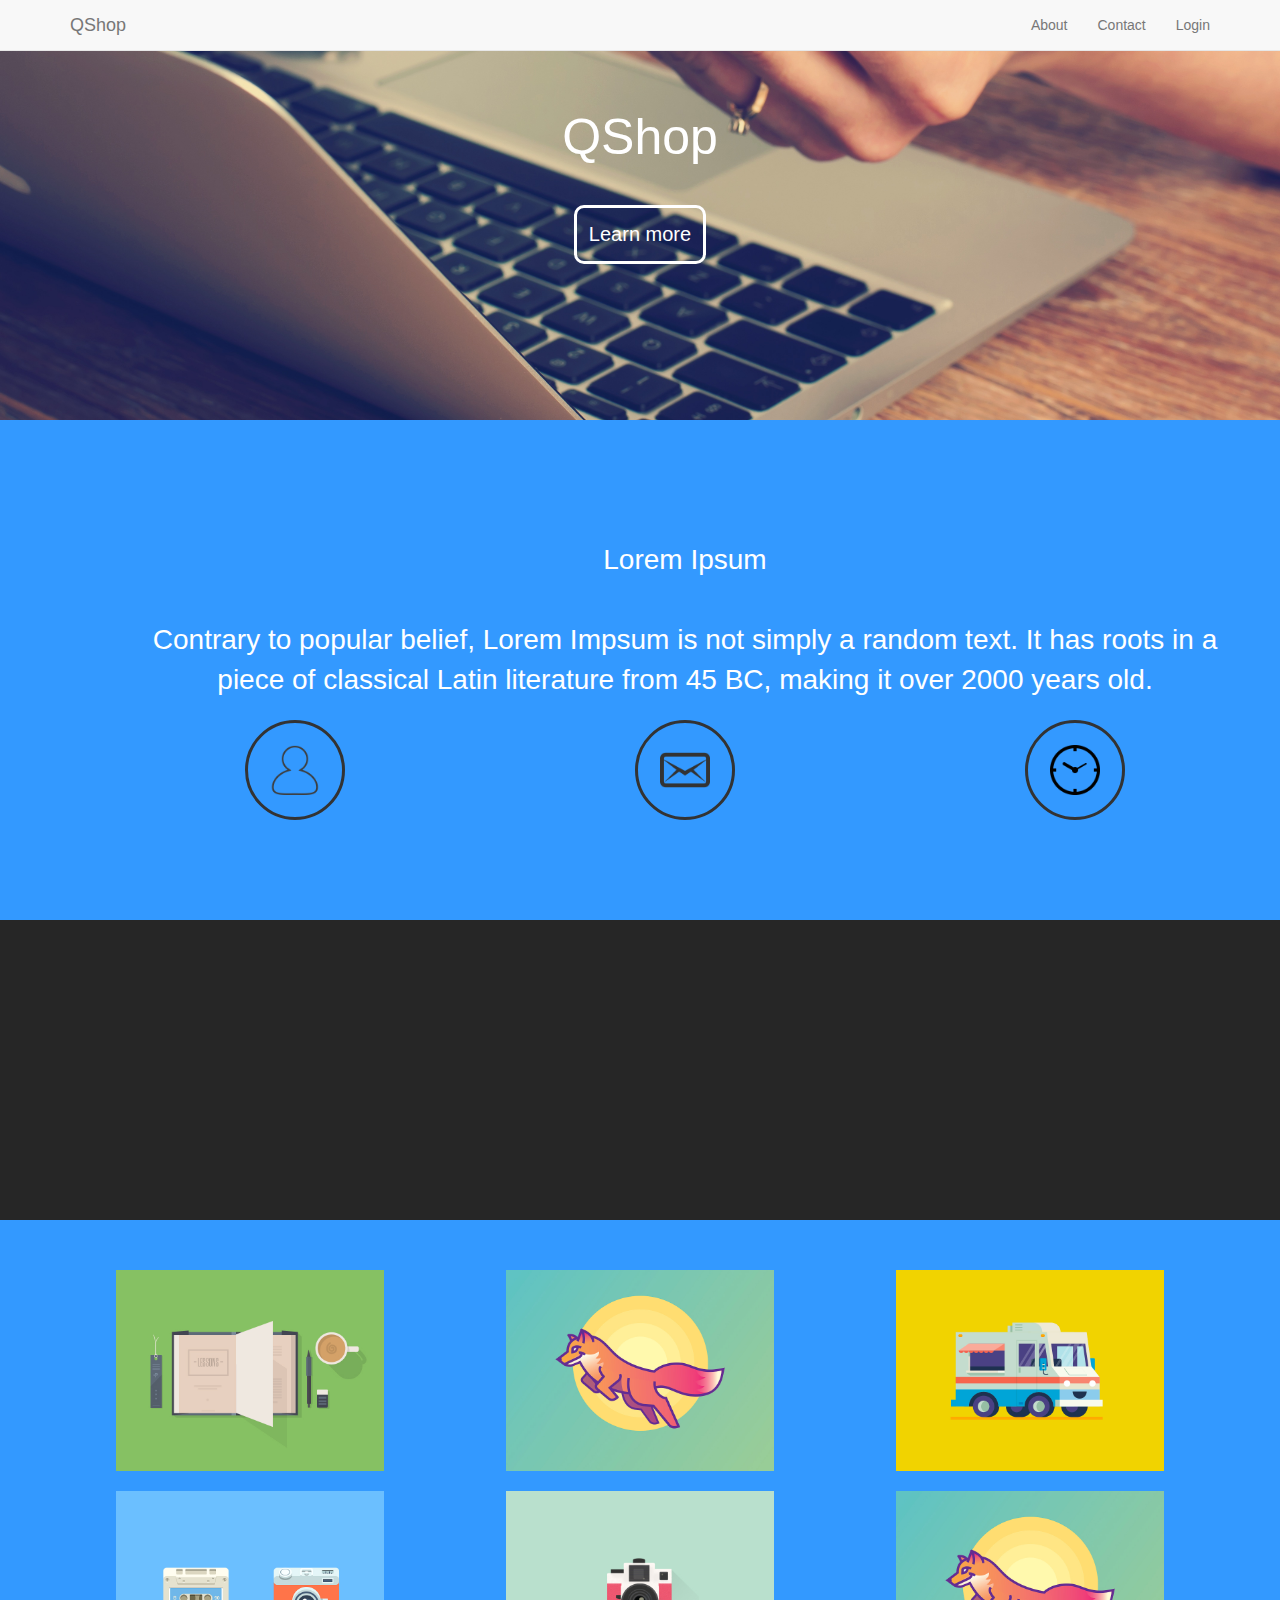
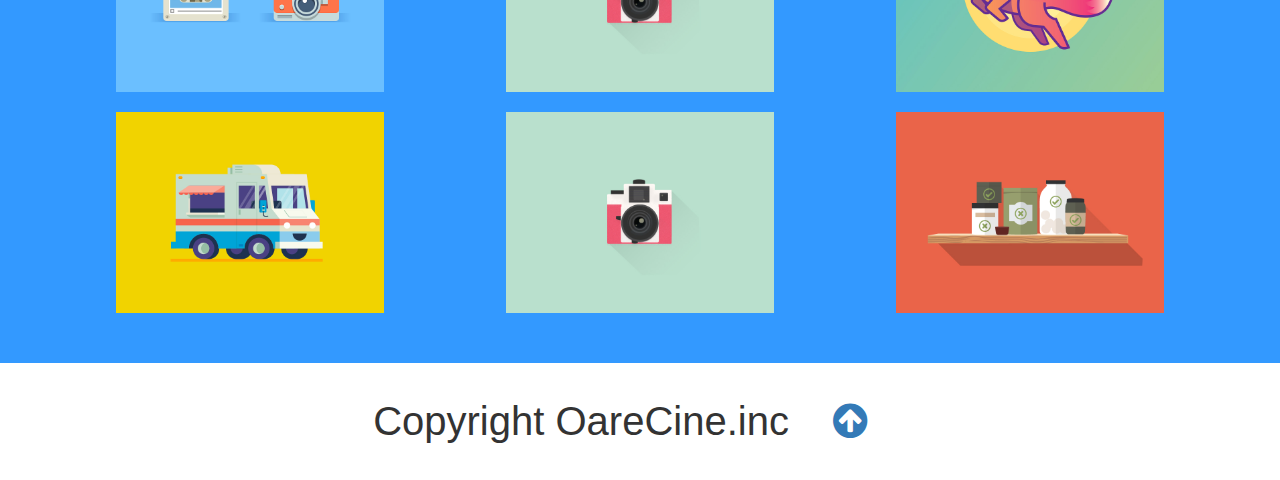
<file: app/index.html>
<!DOCTYPE html>
<html>
<head>
    <title>Hi Summer Internship</title>
    <link rel="stylesheet" type="text/css" href="assets/css/normalize.css">
    <link rel="stylesheet" type="text/css" href="assets/css/font-awesome.css">
    <link rel="stylesheet" type="text/css" href="app.css">
    <script src="assets/js/jquery-2.2.4.min.js"></script>
    <link rel="stylesheet" type="text/css" href="assets/bootstrap/css/bootstrap.min.css">
    <script src="assets/bootstrap/js/bootstrap.min.js"></script>
</head>
<body>
    <header id="header">
        <nav class="navbar navbar-default navbar-fixed-top">
            <div class="container">
                <div class="navbar-header">
                    <button type="button" data-target="#myNavbar"
                            data-toggle="collapse"
                            class="btn btn-default btn-lg navbar-toggle">
                        <span class="glyphicon glyphicon-menu-hamburger" aria-hidden="true"></span>
                    </button>
                    <a href="index.html" class="navbar-brand">QShop</a>
                </div>
                <div id="myNavbar" class="collapse navbar-collapse">
                    <ul class="nav navbar-nav navbar-right">
                        <li><a href="about/about.html">About</a></li>
                        <li><a href="contact/contact.html">Contact</a></li>
                        <li><a href="login/login.html">Login</a></li>
                    </ul>
                </div>
            </div>
        </nav>
    </header>
    <section id="top">
        <h1 class="center">QShop</h1>
        <button class="center" id="learn-more-btn">Learn more</button>
    </section>
    <section id="second-section">
        <div class="container">
            <div class="row">
                <p>Lorem Ipsum</p>
                <p>Contrary to popular belief, Lorem Impsum is not simply
                a random text. It has roots in a piece of classical Latin
                literature from 45 BC, making it over 2000 years old.</p>
                <div class="col-sm-12 col-md-4 col">
                    <div class="image-wrapper">
                        <img id="img-user" src="assets/images/user-icon.png">
                    </div>
                </div>
                <div class="col-sm-12 col-md-4 col">
                    <div class="image-wrapper">
                        <img id="img-message" src="assets/images/message-icon.jpg">
                    </div>
                </div>
                <div class="col-sm-12 col-md-4 col">
                    <div class="image-wrapper">
                        <img id="img-clock" src="assets/images/clock-icon.jpg">
                    </div>
                </div>
            </div>
        </div>
    </section>
<section id="third-section">
    
</section>
<section id="fourth-section">
    <div class="container">
        <div class="row">
            <div class="col-md-4 col-xs-12">
                <div class="grid-image-wrapper">
                <a href="#"><img src="assets/images/p4.jpg"></a>
                </div>
            </div>
            <div class="col-md-4 col-xs-12">
                <div class="grid-image-wrapper">
                <img src="assets/images/p3.jpg">
                </div>
            </div>
            <div class="col-md-4 col-xs-12">
                <div class="grid-image-wrapper">
                <img src="assets/images/p2.jpg">
                </div>
            </div>
            <div class="col-md-4 col-xs-12">
                <div class="grid-image-wrapper">
                <img src="assets/images/p1.jpg">
                </div>
            </div>
            <div class="col-md-4 col-xs-12">
                <div class="grid-image-wrapper">
                <img src="assets/images/p5.jpg">
                </div>
            </div>
            <div class="col-md-4 col-xs-12">
                <div class="grid-image-wrapper">
                <img src="assets/images/p3.jpg">
                </div>
            </div>
            <div class="col-md-4 col-xs-12">
                <div class="grid-image-wrapper">
                <img src="assets/images/p2.jpg">
                </div>
            </div>
            <div class="col-md-4 col-xs-12">
                <div class="grid-image-wrapper">
                <img src="assets/images/p5.jpg">
                </div>
            </div>
            <div class="col-md-4 col-xs-12">
                <div class="grid-image-wrapper">
                <img src="assets/images/p6.jpg">
                </div>
            </div>
        </div>
    </div>
</section>
<footer>
    <p class="footer-content">Copyright OareCine.inc</p>
    <a href="#top">
        <i class="footer-content fa fa-arrow-circle-up" id="up" aria-hidden="true" ></i>
    </a>
</footer>
</body>
</html>
</file>
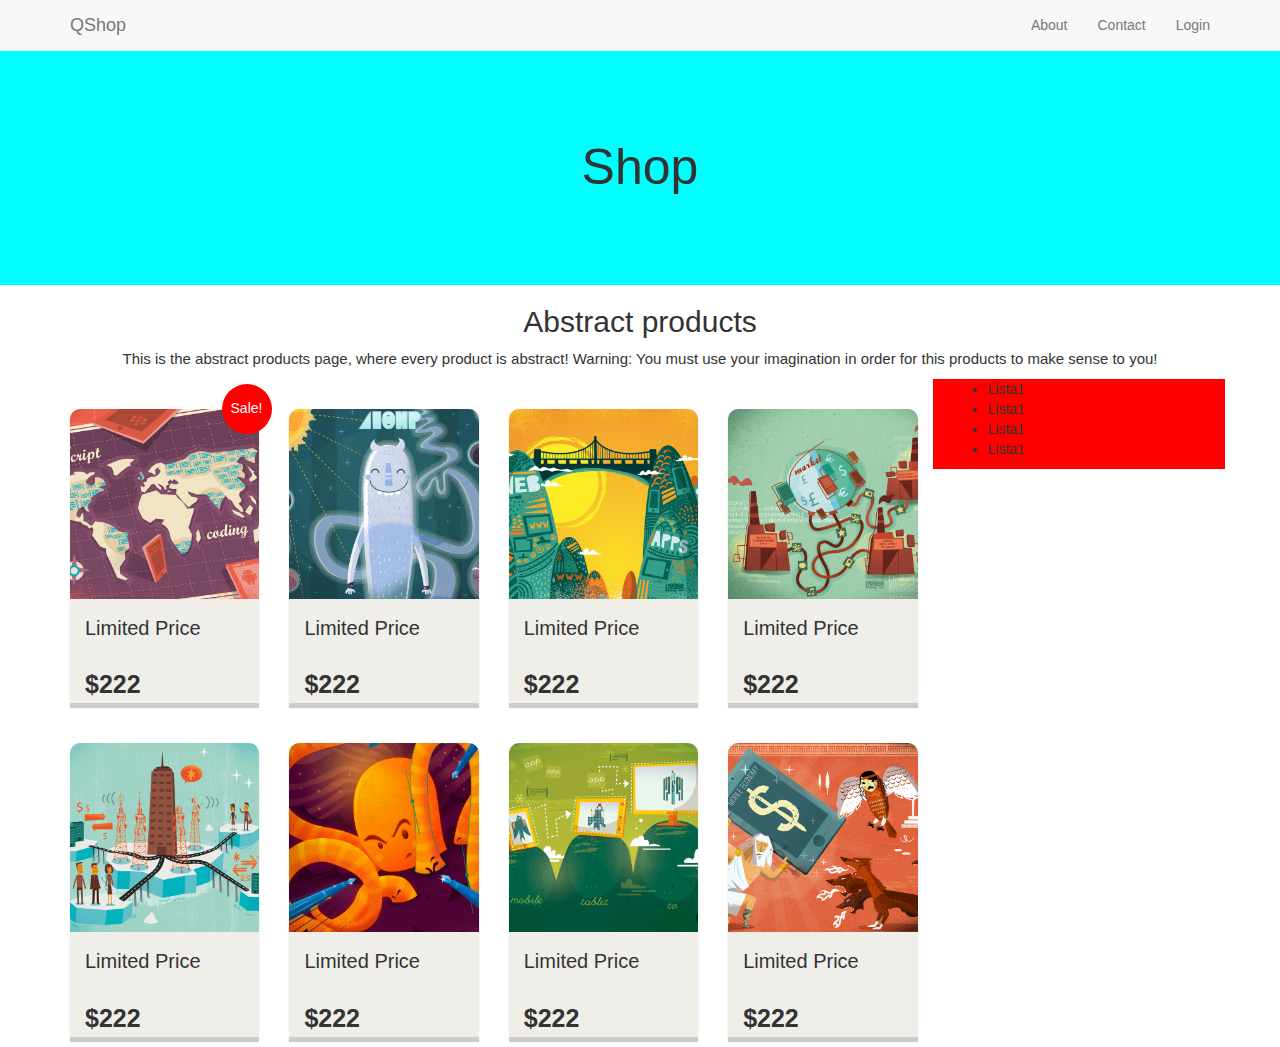
<file: app/products/products.html>
<!DOCTYPE html>

<html>
  <head>
    <link type="text/css" rel="stylesheet" href="../assets/bootstrap/css/bootstrap.min.css">
    <link type="text/css" rel="stylesheet" href="products.css">
    <script src="../assets/js/jquery-2.2.4.min.js"></script>
    <script src="../assets/bootstrap/js/bootstrap.min.js"></script>
  </head>
  <body>
    <header>
      <nav class="navbar navbar-default navbar-fixed-top">
        <div class="container">
          <div class="navbar-header">
            <button type="button" data-target="#myNavbar"
              data-toggle="collapse"
              class="btn btn-default btn-lg navbar-toggle">
              <span class="glyphicon glyphicon-menu-hamburger" aria-hidden="true"></span>
            </button>
            <a href="../index.html" class="navbar-brand">QShop</a>
          </div>
          <div id="myNavbar" class="collapse navbar-collapse">
            <ul class="nav navbar-nav navbar-right">
              <li><a href="../about/about.html">About</a></li>
              <li><a href="../contact/contact.html">Contact</a></li>
              <li><a href="../login/login.html">Login</a></li>
            </ul>
          </div>
        </div>
      </nav>
      <section id="banner">
        <h1>Shop</h1>
      </section>
    </header>
    
    <section>
      <div class="container">
        <div class="row">
          <div class="col-xs-12" id="intro">
            <h2>Abstract products</h2>
            <p>
              This is the abstract products page, where every product is abstract!
              Warning: You must use your imagination in order for this products
              to make sense to you!
            </p>
          </div>
        </div>
        
        <div class="row">
          <div class="col-xs-12 col-md-3 col-md-push-9" id="side-menu">
            <!-- SideMenu -->
            <ul>
              <li>Lista1</li>
              <li>Lista1</li>
              <li>Lista1</li>
              <li>Lista1</li>
            </ul>
          </div>
          <div class="col-xs-12 col-md-9 col-md-pull-3" id="products">
            <!-- Products -->
            <div class="row">
              <div class="col-xs-6 col-sm-4 col-md-3 product">
                <!-- Product1 -->
                <div class="product-card">
                  <div class="on-sale-bullet">
                    <p class="on-sale-bullet-text">Sale!</p>
                  </div>
                  <div class="product-banner">
                    <p class="product-banner-text">Add to cart</p>
                  </div>
                  <img class="product-image" src="../assets/images/products/product-1.jpg">
                  <div class="product-info">
                    <p class="product-name">Limited Price</p>
                    <p class="product-price">$222</p>
                  </div>
                </div>
              </div>
              <div class="col-xs-6 col-sm-4 col-md-3 product">
                <!-- Product1 -->
                <div class="product-card">
                  <img class="product-image" src="../assets/images/products/product-2.jpg">
                  <div class="product-info">
                    <p class="product-name">Limited Price</p>
                    <p class="product-price">$222</p>
                  </div>
                </div>
              </div>
              <div class="col-xs-6 col-sm-4 col-md-3 product">
                <!-- Product1 -->
                <div class="product-card">
                  <img class="product-image" src="../assets/images/products/product-3.jpg">
                  <div class="product-info">
                    <p class="product-name">Limited Price</p>
                    <p class="product-price">$222</p>
                  </div>
                </div>
              </div>
              <div class="col-xs-6 col-sm-4 col-md-3 product">
                <!-- Product1 -->
                <div class="product-card">
                  <img class="product-image" src="../assets/images/products/product-4.jpg">
                  <div class="product-info">
                    <p class="product-name">Limited Price</p>
                    <p class="product-price">$222</p>
                  </div>
                </div>
              </div>
              <div class="col-xs-6 col-sm-4 col-md-3 product">
                <!-- Product1 -->
                <div class="product-card">
                  <img class="product-image" src="../assets/images/products/product-5.jpg">
                  <div class="product-info">
                    <p class="product-name">Limited Price</p>
                    <p class="product-price">$222</p>
                  </div>
                </div>
              </div>
              <div class="col-xs-6 col-sm-4 col-md-3 product">
                <!-- Product1 -->
                <div class="product-card">
                  <img class="product-image" src="../assets/images/products/product-6.jpg">
                  <div class="product-info">
                    <p class="product-name">Limited Price</p>
                    <p class="product-price">$222</p>
                  </div>
                </div>
              </div>
              <div class="col-xs-6 col-sm-4 col-md-3 product">
                <!-- Product1 -->
                <div class="product-card">
                  <img class="product-image" src="../assets/images/products/product-7.jpg">
                  <div class="product-info">
                    <p class="product-name">Limited Price</p>
                    <p class="product-price">$222</p>
                  </div>
                </div>
              </div>
              <div class="col-xs-6 col-sm-4 col-md-3 product">
                <!-- Product1 -->
                <div class="product-card">
                  <img class="product-image" src="../assets/images/products/product-8.jpg">
                  <div class="product-info">
                    <p class="product-name">Limited Price</p>
                    <p class="product-price">$222</p>
                  </div>
                </div>
              </div>
            </div>
          </div>
        </div>
      </div>
    </section>
  </body>
</html>
</file>
<file: app/app.css>
#top {
    background: url(assets/images/bg2.jpg);
    height: 400px;
    background-size: cover;
    background-position: bottom;
}

.center {
    margin-left: auto;
    margin-right: auto;
}

h1.center {
    text-align: center;
    color: white;
    padding-top: 90px;
    font-size: 50px;
}

button.center {
    display: block;
    margin-top: 40px;
}

a {
    text-decoration: none;
}

a:visited {
    color:black;
}

#learn-more-btn {
    color: white;
    padding: 12px;
    border: 3px;
    border-color: white;
    border-style: solid;
    border-radius: 10px;
    background-color: transparent;
    font-size: 20px;
    transition-duration: 0.2s;
    transition-property: background-color;
    transition-timing-function: linear;
}

#learn-more-btn:hover {
    background-color: aqua
}

#second-section {
    background-color: #3399ff;
    height: auto;
    padding: 100px;
}

#third-section {
    background-color: #262626;
    height: 300px;
}

#fourth-section {
    background-color: #3399ff;
    padding: 40px 0px;
}

#second-section p {
    margin: 0px;
    color: white;
    font-size: 28px;
    text-align: center;
    padding: 20px;
}

#img-message {
    transition-property: transform;
    transition-duration: 0.8s;
    transition-timing-function: ease-in-out;
}

#img-message:hover {
    transform: rotate(360deg);
}

#img-user {
    transition-property: transform;
    transition-duration: 0.6s;
    transition-timing-function: ease-in-out;
}

#img-user:hover {
    transform: rotateY(180deg);
}

#img-clock {
    transition-property: transform;
    transition-duration: 1s;
    transition-timing-function: ease-in-out;
}

#img-clock:hover {
    transform: rotateX(360deg);
}

footer {
    margin-top: 30px;
    margin-bottom: 30px;
    text-align: center;
}

.footer-content {
    display: inline;
    font-size: 40px;
}

#up {
    margin-left: 40px;
    margin-right: 40px;
}

.col {
    width: 33%;
}

.container-custom {
    display: flex;
    width: 80%;
    padding: 20px 0px;
}

.image-wrapper {
    position: relative;
    width: 100px;
    height: 100px;
    border-style: solid;
    border-width: 3px;
    border-radius: 50%;
    margin: 0px auto;
}

.image-wrapper img {
    position: absolute;
    top: 50%;
    left: 50%;
    width: 50px;
    height: 50px;
    margin-top: -25px;
    margin-left: -25px;
}

.grid {
    display: flex;
    flex-wrap: wrap;
    width: 80%;
    padding: 30px;
}

/*.image-wrapper img:hover {
    transform: scale(1.1);
}*/

.grid-image-wrapper img {
    width: 80%;
    margin: 0px auto;
    padding: 10px;
    display: block;
    transition-duration: 0.5s;
    transition-property: all;
    transition-timing-function: ease-out;
}

.grid-image-wrapper img:hover {
    transform: scale(1.1);
}

@media screen and (max-width: 900px) {
    .grid-col {
        width: 49.5%;
    }
}

@media screen and (max-width: 600px) {
    .image-wrapper {
        width: 80px;
        height: 80px;
    }
    
    .image-wrapper img {
        width: 40px;
        height: 40px;
    }
    
    #second-section p {
        font-size: 22px;
    }
    
    .image-wrapper {
        border-width: 2px;
    }
    
    .grid-col {
        width: 100%;
    }
}

@media screen and (max-width: 500px) {
    .image-wrapper {
        width: 60px;
        height: 60px;
    }
    
    .image-wrapper img {
        width: 30px;
        height: 30px;
    }
    
    #second-section p {
        font-size: 18px;
    }
}
</file>
<file: app/products/products.css>
#banner {
  background-color: cyan;
  margin: 40px 0px 0px 0px;
  padding: 80px 0px;
  text-align: center;
}

#banner h1 {
  font-size: 50px;
}

#intro {
  text-align: center;
}

#intro p {
  font-size: 15px;
}

#side-menu {
  background-color: red;
}

.on-sale-bullet {
  position: absolute;
  top: -25px;
  left: 80%;
  background-color: red;
  border-radius: 50%;
  height: 50px;
  width: 50px;
  text-align: center;
  z-index: 2;
}

.on-sale-bullet-text {
  color: white;
  padding: 14px 0px 0px 0px;
}

#products {
}

.product-banner {
  background-color: black;
  border-radius: 10px 10px 0px 0px;
  height: 0px;
  width: 100%;
  position: absolute;
  top: 0;
  bottom: 0;
  text-align: center;
  z-index: 1;
  transition: height .2s linear;
}

.product-banner-text {
  opacity: 0;
  color: white;
  padding: 15px 0px 0px 0px;
  z-index: 1;
  transition: opacity .2s linear;
}

.product-card {
  position: relative;
  box-shadow: 0px 5px 1px #cccccc;
  margin: 30px 0px 0px 0px;
  z-index: 0;
}

.product-card:hover .product-banner {
  height: 50px;
}

.product-card:hover .product-banner-text {
  opacity: 1;
}

.product-image {
  border-radius: 10px 10px 0px 0px;
  width: 100%;
}

.product-image:hover {
  opacity: 0.65;
}

.product-info {
  background-color: #f0eee9;
}

.product-name {
  font-size: 20px;
  padding: 15px 0px 0px 15px;
}

.product-price {
  font-size: 25px;
  font-weight: bold;
  padding: 15px 0px 0px 15px;
}
</file>
